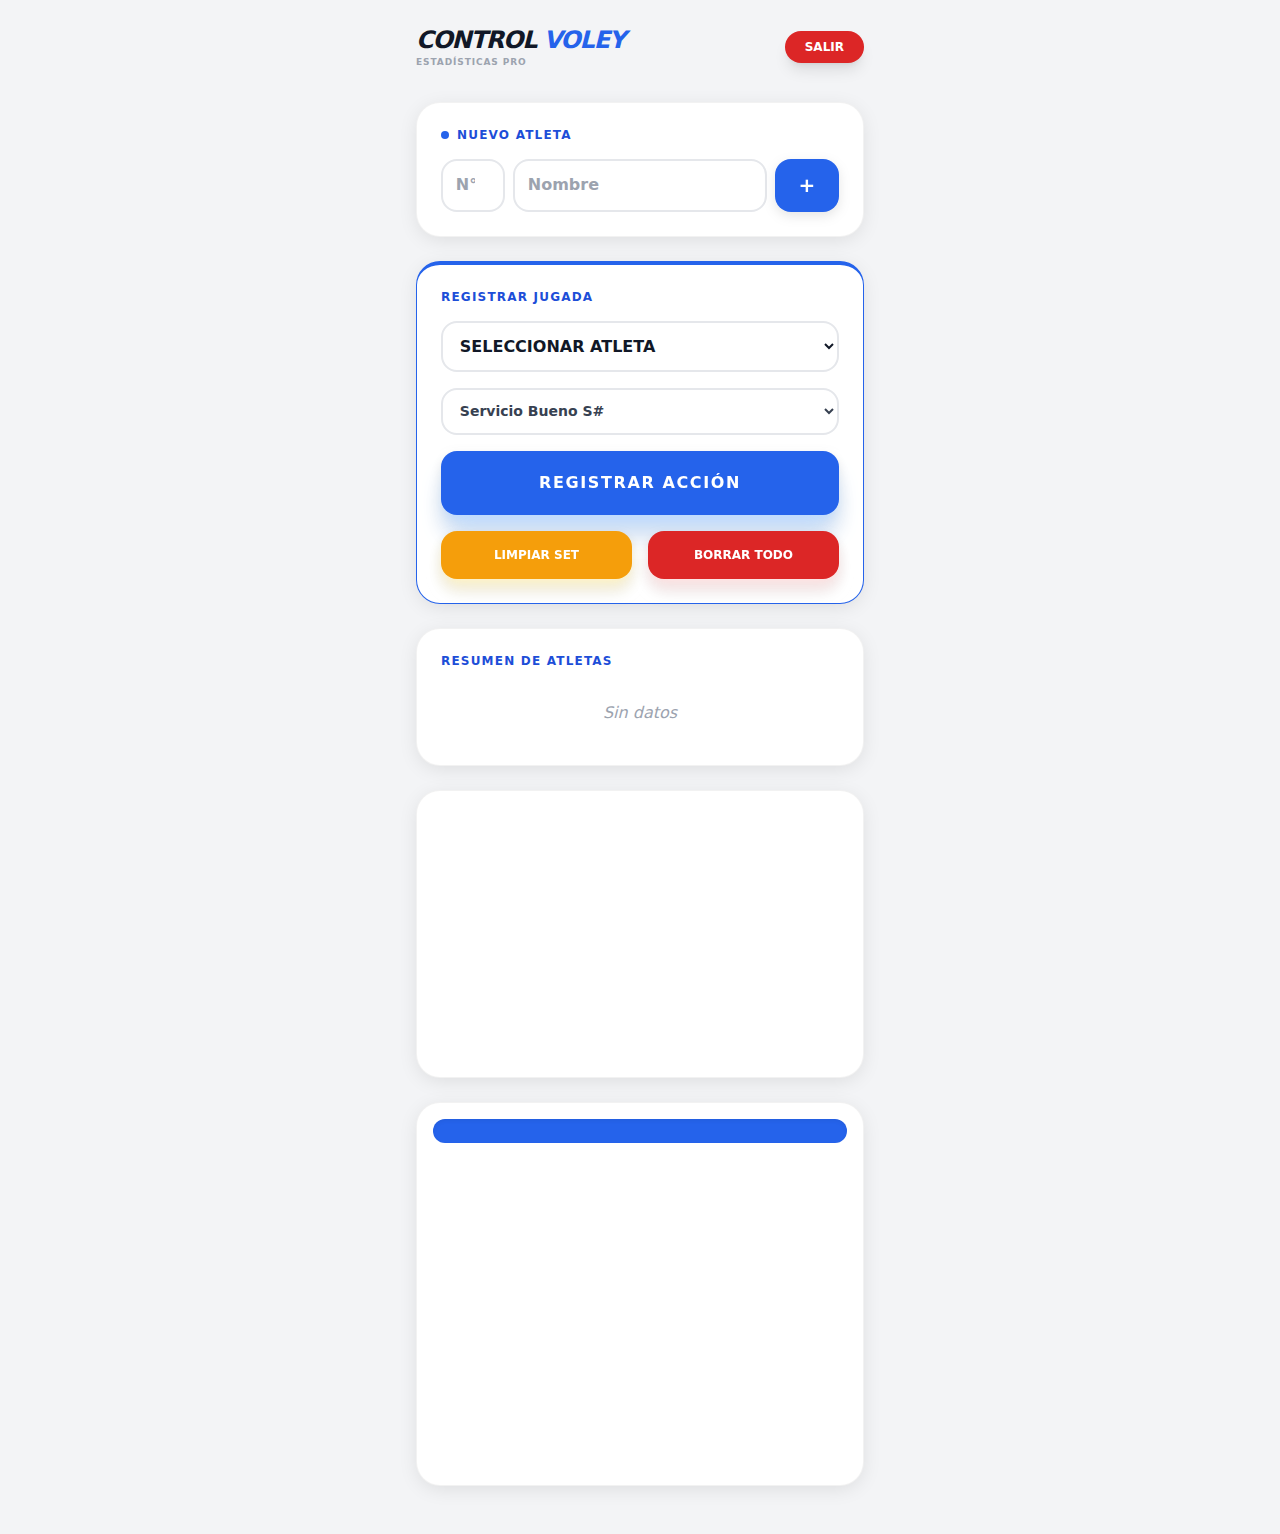
<file: index_estad.html>
<!DOCTYPE html>
<html lang="es">
<head>
    <meta charset="UTF-8">
    <meta name="viewport" content="width=device-width,initial-scale=1,maximum-scale=1,user-scalable=no">
    <link rel="manifest" href="./manifest.json">
    <link rel="icon" type="image/png" href="./img/logo.png">
    <link rel="apple-touch-icon" href="./img/logo.png">
    <title>CV Stats - Pro Mode</title>
    <script src="./libs/tailwind.js"></script>
    <script src="./libs/charts.js"></script>
    <style>
        :root { --b: #0056FF; }
        body { 
            font-family: 'Inter', system-ui, sans-serif; 
            -webkit-user-select: none; user-select: none; 
            background: #F3F4F6;
        }
        .card { 
            background: #fff; 
            border-radius: 1.5rem; 
            box-shadow: 0 4px 20px -2px rgba(0, 0, 0, 0.1);
            border: 1px solid rgba(0,0,0,0.05);
        }
        .toast { 
            position: fixed; bottom: 2rem; left: 50%; transform: translateX(-50%); 
            background: #1f2937; color: #fff; padding: 1rem 2rem; 
            border-radius: 1rem; opacity: 0; transition: opacity 0.3s; 
            z-index: 9999;
        }
        .v { opacity: 1; }
        .app-input {
            background: #fff;
            border: 2px solid #E5E7EB;
            padding: 0.8rem;
            border-radius: 1rem;
            transition: all 0.2s;
            font-weight: 600;
        }
        .app-input:focus { border-color: var(--b); ring: 2px; }
        .btn-intense { transition: all 0.2s; filter: drop-shadow(0 4px 6px rgba(0,0,0,0.1)); }
        .btn-intense:active { transform: scale(0.96); filter: brightness(0.9); }
    </style>
</head>
<body class="p-4 pb-12 text-gray-800" oncontextmenu="return false">

    <main class="max-w-md mx-auto space-y-6">
        <header class="flex justify-between items-center py-2">
            <div>
                <h1 class="text-2xl font-black italic tracking-tighter text-gray-900">CONTROL <span class="text-blue-600">VOLEY</span></h1>
                <p class="text-[9px] font-bold text-gray-400 uppercase tracking-widest">Estadísticas Pro</p>
            </div>
            <button onclick="if(confirm('¿Salir?')) window.close()" class="bg-red-600 text-white px-5 py-2 rounded-2xl text-xs font-black shadow-lg">SALIR</button>
        </header>

        <div class="card p-6">
            <h2 class="text-xs font-black uppercase tracking-widest text-blue-700 mb-4 flex items-center gap-2">
                <span class="w-2 h-2 bg-blue-600 rounded-full"></span> Nuevo Atleta
            </h2>
            <div class="flex gap-2">
                <input id="pN" placeholder="N°" class="w-16 app-input text-center" type="number">
                <input id="pM" placeholder="Nombre" class="flex-grow app-input" type="text">
                <button id="add" class="btn-intense bg-blue-600 text-white px-6 rounded-2xl font-black text-xl">+</button>
            </div>
        </div>

        <div class="card p-6 border-t-4 border-blue-600">
            <h2 class="text-xs font-black uppercase tracking-widest text-blue-700 mb-4">Registrar Jugada</h2>
            <form id="f" class="space-y-4">
                <select id="ps" class="w-full app-input text-gray-900"></select>
                <select id="as" class="w-full app-input text-sm text-gray-700"></select>
                <button class="btn-intense w-full bg-blue-600 text-white py-5 rounded-2xl font-black uppercase tracking-widest shadow-xl shadow-blue-200">
                    Registrar Acción
                </button>
                
                <div class="grid grid-cols-2 gap-4 mt-2">
                    <button type="button" id="rs" class="btn-intense bg-amber-500 text-white py-4 rounded-2xl text-xs font-black uppercase shadow-lg shadow-amber-100">
                        Limpiar Set
                    </button>
                    <button type="button" id="ra" class="btn-intense bg-red-600 text-white py-4 rounded-2xl text-xs font-black uppercase shadow-lg shadow-red-100">
                        Borrar Todo
                    </button>
                </div>
            </form>
        </div>

        <div class="card p-6">
            <h2 class="text-xs font-black uppercase tracking-widest text-blue-700 mb-4">Resumen de Atletas</h2>
            <div id="st" class="space-y-3 max-h-72 overflow-y-auto"></div>
        </div>

        <div class="card p-4 h-72">
            <canvas id="c1"></canvas>
        </div>
        
        <div class="card p-4 h-96">
            <div id="sum" class="text-center mb-4 text-xs font-black text-white bg-blue-600 py-3 rounded-xl shadow-inner"></div>
            <canvas id="c2"></canvas>
        </div>
    </main>

<script>
// Lógica interna protegida estable [cite: 2025-12-04]
(function(){
    const _0x1=[window,'keydown','keyCode','ctrlKey','shiftKey','preventDefault','DOMContentLoaded','vP','vM','vS','st','c1','c2','sum','ps','as','add','pN','pM','f','rs','ra'];
    document.addEventListener('keydown',function(e){if(e[_0x1[2]]==123||(e[_0x1[3]]&&e[_0x1[4]]&&(e[_0x1[2]]==73||e[_0x1[2]]==74))||(e[_0x1[3]]&&e[_0x1[2]]==85)){e[_0x1[5]]();return false}});
    let _vP=[],_vM=[],_vS=[],_b1=null,_b2=null;
    const g=id=>document.getElementById(id);
    const _0xa={'\x53\x65\x72\x76\x69\x63\x69\x6f\x20\x42\x75\x65\x6e\x6f\x20\x53\x23':1,'\x41\x74\x61\x71\x75\x65\x20\x42\x75\x65\x6e\x6f\x20\x41\x23':1,'\x42\x6c\x6f\x71\x75\x65\x6f\x20\x42\x75\x65\x6e\x6f\x20\x42\x23':1,'\x43\x6f\x6c\x6f\x71\x75\x65\x20\x42\x75\x65\x6e\x6f\x20\x43\x23':1,'\x53\x65\x72\x76\x69\x63\x69\x6f\x20\x4d\x61\x6c\x6f\x20\x53\x3d':-1,'\x41\x74\x61\x71\x75\x65\x20\x4d\x61\x6c\x6f\x20\x41\x3d':-1,'\x42\x6c\x6f\x71\x75\x65\x6f\x20\x4d\x61\x6c\x6f\x20\x42\x3d':-1,'\x52\x65\x63\x65\x70\x63\x69\x6f\x6e\x20\x4d\x61\x6c\x6f\x20\x52\x3d':-1,'\x43\x6f\x6c\x6f\x71\x75\x65\x20\x4d\x61\x6c\x6f\x20\x43\x3d':-1,'\x44\x65\x66\x65\x6e\x73\x61\x20\x4d\x61\x6c\x6f\x20\x44\x3d':-1};
    const _0xo={S:'\x53\x65\x72\x76\x69\x63\x69\x6f',A:'\x41\x74\x61\x71\x75\x65',B:'\x42\x6c\x6f\x71\x75\x65\x6f',R:'\x52\x65\x63\x65\x70\x63\x69\x6f\x6e',C:'\x43\x6f\x6c\x6f\x71\x75\x65',D:'\x44\x65\x66\x65\x6e\x73\x61'};
    const P={b:'#0056FF',r:'#dc2626',o:'#f97316',g:'#10b981'},K={scales:{y:{ticks:{stepSize:1, font:{weight:'bold'}}}},responsive:1,maintainAspectRatio:0};

    function _t(m){const t=document.createElement('div');t.className='toast';t.textContent=m;document.body.appendChild(t);setTimeout(()=>t.classList.add('v'),10);setTimeout(()=>{t.classList.remove('v');setTimeout(()=>t.remove(),300)},3000)}
    function _s(){localStorage.setItem(_0x1[7],JSON.stringify(_vP));localStorage.setItem(_0x1[8],JSON.stringify(_vM));localStorage.setItem(_0x1[9],JSON.stringify(_vS))}
    
    function _u(){
        const s=g(_0x1[10]);s.innerHTML='';if(!_vP.length){s.innerHTML='<p class="text-center text-gray-400 py-4 italic">Sin datos</p>';return}
        let d={};_vP.forEach(p=>d[p.number]={p:0,n:0,a:{}});
        _vS.forEach(l=>{let k=d[l.playerNumber];if(k){let v=_0xa[l.action],t=l.action.charAt(l.action.length-2);v>0?k.p++:k.n++;if(!k.a[t])k.a[t]={p:0,n:0};v>0?k.a[t].p++:k.a[t].n++}});
        _vP.forEach(p=>{let k=d[p.number],dt='';Object.keys(k.a).forEach(x=>dt+=`<span class="bg-blue-50 text-blue-700 px-2 py-0.5 rounded border border-blue-100">${x}:${k.a[x].p}|${k.a[x].n}</span> `);
        s.innerHTML+=`<div class="bg-gray-50 p-4 rounded-2xl border border-gray-100 shadow-sm"><div class="flex justify-between items-center font-black text-sm mb-2"><span>#${p.number} ${p.name}</span><span class="text-blue-600 bg-white px-3 py-1 rounded-full shadow-sm">DIF: ${k.p-k.n}</span></div><div class="text-[10px] font-bold flex flex-wrap gap-1">${dt}</div></div>`});
        
        if(typeof Chart === 'undefined') return;
        const x1=g(_0x1[11]).getContext('2d'),x2=g(_0x1[12]).getContext('2d'),l=Object.values(_0xo);
        let v1={p:[],n:[]},v2={p:[],n:[]},tp=0,tn=0;
        Object.keys(_0xo).forEach(k=>{let p=0,n=0,ap=0,an=0;_vS.forEach(z=>{if(z.action.charAt(z.action.length-2)===k)_0xa[z.action]>0?p++:n++});_vM.forEach(z=>{if(z.action.charAt(z.action.length-2)===k){if(_0xa[z.action]>0){ap++;tp++}else{an++;tn++}}});v1.p.push(p);v1.n.push(n);v2.p.push(ap);v2.n.push(an)});
        if(_b1)_b1.destroy();_b1=new Chart(x1,{type:'bar',data:{labels:l,datasets:[{label:'+',data:v1.p,backgroundColor:P.b,borderRadius:8},{label:'-',data:v1.n,backgroundColor:P.o,borderRadius:8}]},options:{...K,plugins:{title:{display:1,text:'SET ACTUAL',font:{weight:'900', size:14}}}}});
        g(_0x1[13]).innerHTML=`POS: ${tp} | NEG: ${tn} | TOTAL: ${tp+tn}`;
        if(_b2)_b2.destroy();_b2=new Chart(x2,{type:'bar',data:{labels:l,datasets:[{label:'+',data:v2.p,backgroundColor:P.g,borderRadius:8},{label:'-',data:v2.n,backgroundColor:P.o,borderRadius:8}]},options:{...K,plugins:{title:{display:1,text:'PARTIDO COMPLETO',font:{weight:'900', size:14}}}}})}

    document.addEventListener(_0x1[6],()=>{
        _vP=JSON.parse(localStorage.getItem(_0x1[7])||'[]'); _vM=JSON.parse(localStorage.getItem(_0x1[8])||'[]'); _vS=JSON.parse(localStorage.getItem(_0x1[9])||'[]');
        const ps=g(_0x1[14]),as=g(_0x1[15]);
        function rP(){ps.innerHTML='<option value="" disabled selected>SELECCIONAR ATLETA</option>';_vP.sort((a,b)=>a.number-b.number).forEach(p=>{let o=document.createElement('option');o.value=p.number;o.textContent=`#${p.number} - ${p.name}`;ps.appendChild(o)})}
        Object.keys(_0xa).forEach(k=>{let o=document.createElement('option');o.value=k;o.textContent=k;as.appendChild(o)});
        g(_0x1[16]).onclick=()=>{let n=parseInt(g(_0x1[17]).value),m=g(_0x1[18]).value;if(n&&m){_vP.push({number:n,name:m});_s();rP();_u();g(_0x1[17]).value='';g(_0x1[18]).value='';_t('¡OK!')}};
        g(_0x1[19]).onsubmit=e=>{e.preventDefault();if(ps.value){let l={playerNumber:parseInt(ps.value),action:as.value};_vM.push(l);_vS.push(l);_s();_u();_t('REGISTRADO')}};
        g(_0x1[20]).onclick=()=>{if(confirm('¿Limpiar puntos del set?')){_vS=[];_s();_u()}};
        g(_0x1[21]).onclick=()=>{if(confirm('¿BORRAR TODO EL JUEGO?')){localStorage.clear();location.href="index.html"}};
        rP();_u();
    })
})();

if ('serviceWorker' in navigator) {
    window.addEventListener('load', () => { navigator.serviceWorker.register('./sw.js').catch(err => console.log(err)); });
}
</script>
</body>
</html>
</file>
